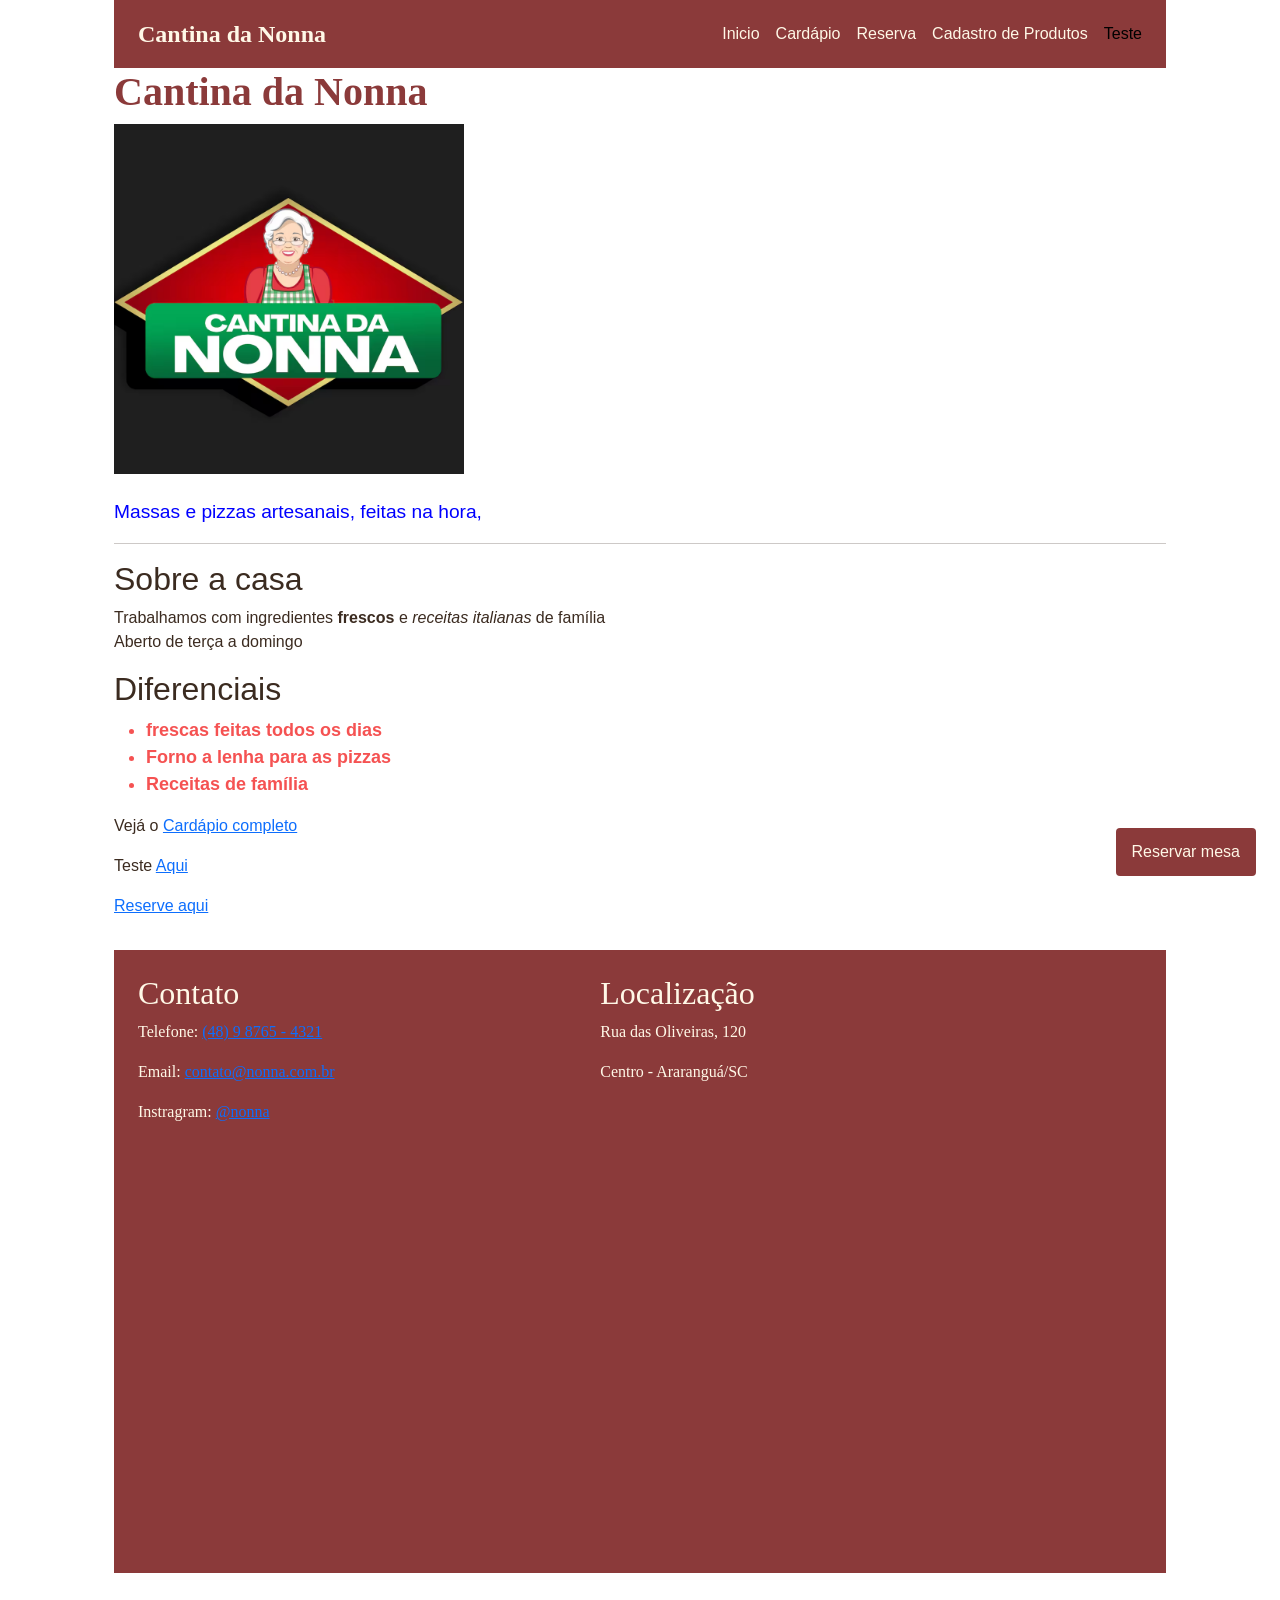
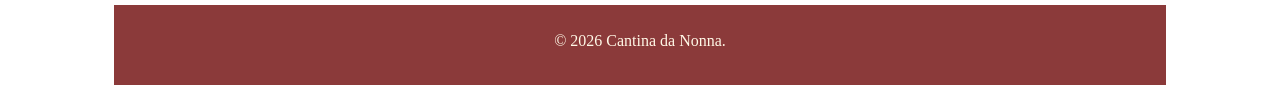
<file: index.html>
<!DOCTYPE html>
<html lang="pt-br">
  <!-- 
    Não se esqueça:
    Abriu uma tag, Tem que fechar! 
  -->
  <head>
    <meta charset="UTF-8">
    <meta name="viewport" content="width=device-width, initial-scale=1.0">
    <title>Cantina da Nonna</title>
    <link rel="stylesheet" href="https://cdn.jsdelivr.net/npm/bootstrap@5.3.8/dist/css/bootstrap.min.css" rel="stylesheet" integrity="sha384-sRIl4kxILFvY47J16cr9ZwB07vP4J8+LH7qKQnuqkuIAvNWLzeN8tE5YBujZqJLB" crossorigin="anonymous"">
    <link rel="stylesheet" href="public/style/index.css">
  </head>
  <body>
    <nav>
            <a href="index.html">Cantina da Nonna</a>

            <div class="links-nav">
            <a href="index.html">Inicio</a>
            <a href="cardapio.html">Cardápio</a>
            <a href="reserva.html">Reserva</a>
            <a href="cadastro-produtos.html">Cadastro de Produtos</a>
            <a style=color:black href="test.html">Teste</a>
            </div>
        </nav>
    <h1><strong>Cantina da Nonna</strong></h1>
    <div class="image-container">
      <img src="public/images/logo3.avif" alt="Logo da Cantina da Nonna" width="350">
    </div>
    <br>
    <p style="color:blue;font-size:larger">Massas e pizzas artesanais, feitas na hora,</p>
    <hr> <!-- Exceção: não tem fechamento -->
    <h2>Sobre a casa</h2>
    <p>Trabalhamos com ingredientes <strong>frescos</strong> e <em>receitas italianas</em> de família
      <br> <!-- Exceção: não tem fechamento -->
      Aberto de terça a domingo
    </p>
    <h2> Diferenciais</h2>

    <ul>
      <li style="color: #f55252;font-size: large"> <strong>frescas feitas todos os dias</strong></li>
      <li style="color: #f55252;font-size: large"> <strong>Forno a lenha para as pizzas</strong></li>
      <li style="color: #f55252;font-size: large"> <strong>Receitas de família</strong></li>
    </ul>

    <a class="botao-reserva" href="reserva.html">Reservar mesa</a>

    <p>Vejá o <a href="cardapio.html">Cardápio completo</a></p>
    <div class="endereco"></div>
    <p>Teste <a href= "test.html" >Aqui</a></p>
    <a href="reserva.html">Reserve aqui</a>
    <footer>
      <div>
        <section>
          <h2>Contato</h2>
          <p>Telefone: <a href="https:wa.me/554898764321" target="blank">(48) 9 8765 - 4321</a></p>
          <p>Email: <a href="mailton:contato@nonna.com.br">contato@nonna.com.br</a></p>
          <p>Instragram: <a href="https://instragram.com.br/nonna">@nonna</a></p>
        </section>
        <section>
          <h2>Localização</h2>
          <p>Rua das Oliveiras, 120</p>
          <p>Centro - Araranguá/SC</p>
          <iframe src="https://www.google.com/maps/embed?pb=!1m18!1m12!1m3!1d5872.368703157!2d-49.462222214624624!3d-28.936025762610708!2m3!1f0!2f0!3f0!3m2!1i1024!2i768!4f13.1!3m3!1m2!1s0x95222f25bff7ac0f%3A0xaf00e058b5749c78!2sMercado%20Popular!5e0!3m2!1spt-BR!2sbr!4v1784248093866!5m2!1spt-BR!2sbr" width="600" height="450" style="border:0;" allowfullscreen="" loading="lazy" referrerpolicy="strict-origin-when-cross-origin"></iframe>
        </section>
      </div>
    </footer>
    <footer>
      <p>&copy; 2026 Cantina da Nonna.</p>
    </footer>
    <script src="https://cdn.jsdelivr.net/npm/bootstrap@5.3.8/dist/js/bootstrap.bundle.min.js" integrity="sha384-FKyoEForCGlyvwx9Hj09JcYn3nv7wiPVlz7YYwJrWVcXK/BmnVDxM+D2scQbITxI" crossorigin="anonymous"></script>
  </body>
</html>
</file>
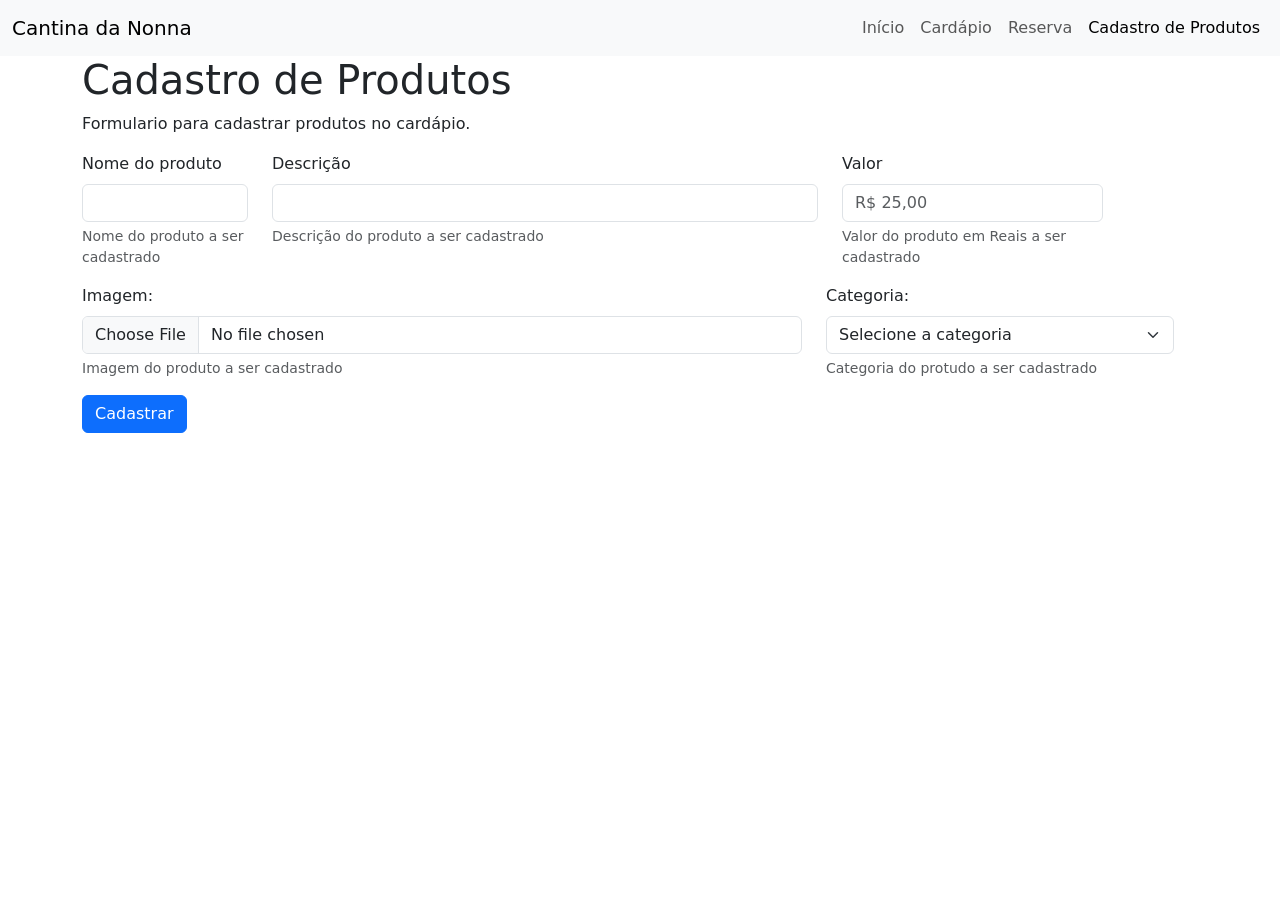
<file: cadastro-produtos.html>
<!DOCTYPE html>
<html lang="pt-br">

<head>
    <meta charset="UTF-8">
    <meta name="viewport" content="width=device-width, initial-scale=1.0">
    <title>Document</title>
    <link href="https://cdn.jsdelivr.net/npm/bootstrap@5.3.8/dist/css/bootstrap.min.css" rel="stylesheet"
        integrity="sha384-sRIl4kxILFvY47J16cr9ZwB07vP4J8+LH7qKQnuqkuIAvNWLzeN8tE5YBujZqJLB" crossorigin="anonymous">
</head>

<body>
    <nav class="navbar navbar-expand-lg bg-body-tertiary">
        <div class="container-fluid">
            <a class="navbar-brand" href="/index.html">Cantina da Nonna</a>
            <button class="navbar-toggler" type="button" data-bs-toggle="collapse"
                data-bs-target="#navbarSupportedContent" aria-controls="navbarSupportedContent" aria-expanded="false"
                aria-label="Toggle navigation">
                <span class="navbar-toggler-icon"></span>
            </button>
            <div class="collapse navbar-collapse d-lg-flex justify-content-end" id="navbarSupportedContent">
                <ul class="navbar-nav me-md-auto me-lg-0 mb-2 mb-lg-0">
                    <li class="nav-item">
                        <a class="nav-link" href="/index.html">Início</a>
                    </li>
                    <li class="nav-item">
                        <a class="nav-link" href="cardapio.html">Cardápio</a>
                    </li>
                    <li class="nav-item">
                        <a class="nav-link" href="reserva.html">Reserva</a>
                    </li>
                    <li class="nav-item">
                        <a class="nav-link active" aria-current="page" href="cadastro-produtos.html">Cadastro de
                            Produtos</a>
                    </li>
                </ul>
            </div>
        </div>
    </nav>
    <main class="container">
        <h1>Cadastro de Produtos</h1>
        <p>Formulario para cadastrar produtos no cardápio.</p>
        <form>
            <div class="row">
                <div class="col-md-2 col-sm-12 mb-3">
                    <label for="nome-produto" class="form-label">Nome do produto</label>
                    <input type="text" class="form-control" id="nome-produto" aria-describedby="nome-produto-help">
                    <div id="nome-produto-help" class="form-text">Nome do produto a ser cadastrado</div>
                </div>

                <div class="col-md-6 col-sm-12 mb-3">
                    <label for="descricao-produto" class="form-label">Descrição</label>
                    <input type="text" class="form-control" id="descricao-produto"
                        aria-describedby="descricao-produto-help">
                    <div id="descricao-produto-help" class="form-text">Descrição do produto a ser cadastrado</div>
                </div>

                <div class="col-md-3 col-sm-12 mb-3">
                    <label for="valor-produto" class="form-label">Valor</label>
                    <input type="number" class="form-control" id="valor-produto" aria-describedby="valor-produto-help"
                        placeholder="R$ 25,00">
                    <div id="valor-produto-help" class="form-text">Valor do produto em Reais a ser cadastrado</div>
                </div>

                <div class="row">
                    <div class="col-md-8 col-sm-12 mb-3">
                        <label for="imagem-produto" class="form-label">Imagem:</label>
                        <input class="form-control" type="file" id="imagem-produto"
                            aria-describedby="imagem-produto-help">
                        <div id="imagem-produto-help" class="form-text">Imagem do produto a ser cadastrado</div>
                    </div>

                    <div class="col-md-4 col-sm-12 mb-3">
                        <label for="categoria-produto" class="form-label">Categoria:</label>
                        <select class="form-select" id="categoria-produto" aria-label="Default select example"
                            aria-describedby="categoria-produto-help">
                            <option selected>Selecione a categoria</option>
                            <option value="massas">Massas</option>
                            <option value="pizzas">Pizzas</option>
                            <option value="entradas">Entradas</option>
                            <option value="bebidas">Bebidas</option>
                            <option value="sobremesas">Sobremesas</option>
                        </select>
                        <div id="categoria-produto-help" class="form-text">Categoria do protudo a ser cadastrado</div>
                    </div>
                </div>
            </div>

            <button type="submit" class="btn btn-primary">Cadastrar</button>
        </form>
    </main>

    <script src="https://cdn.jsdelivr.net/npm/bootstrap@5.3.8/dist/js/bootstrap.bundle.min.js"
        integrity="sha384-FKyoEForCGlyvwx9Hj09JcYn3nv7wiPVlz7YYwJrWVcXK/BmnVDxM+D2scQbITxI"
        crossorigin="anonymous"></script>
</body>

</html>
</file>
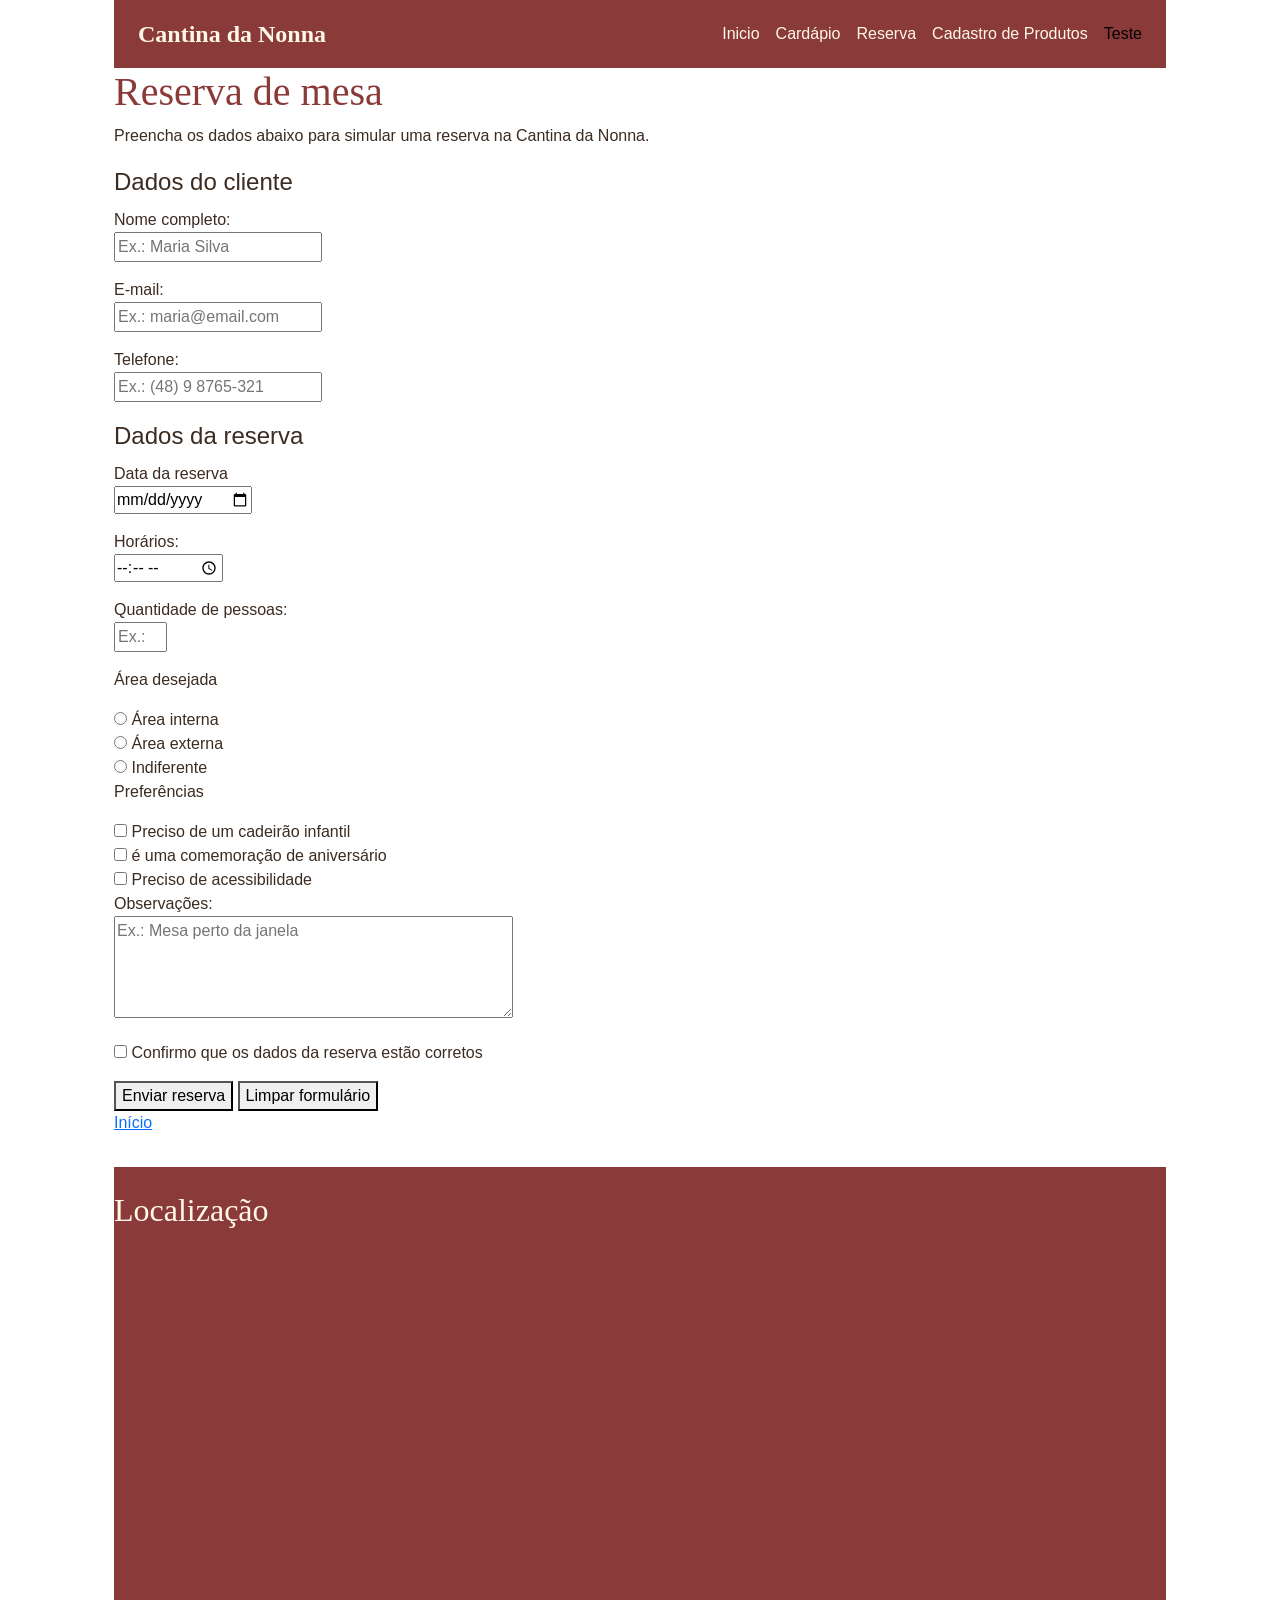
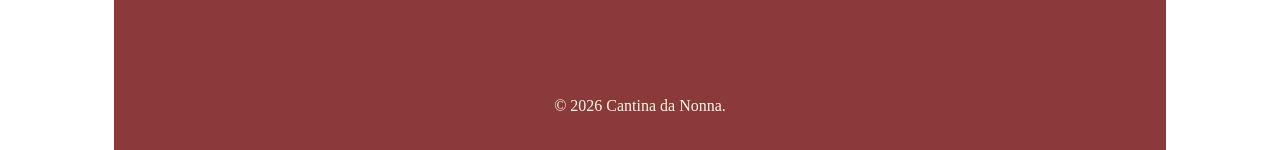
<file: reserva.html>
<!DOCTYPE html>
<html lang="pt-br">
  <!-- 
    Não se esqueça:
    Abriu uma tag, Tem que fechar! 
  -->
  <head>
    <meta charset="UTF-8">
    <meta name="viewport" content="width=device-width, initial-scale=1.0">
    <title>Cantina da Nonna</title>
    <link rel="stylesheet" href="https://cdn.jsdelivr.net/npm/bootstrap@5.3.8/dist/css/bootstrap.min.css" rel="stylesheet" integrity="sha384-sRIl4kxILFvY47J16cr9ZwB07vP4J8+LH7qKQnuqkuIAvNWLzeN8tE5YBujZqJLB" crossorigin="anonymous">
    <link rel="stylesheet" href="public/style/index.css">
  </head>
  <body>
        <nav>
            <a href="index.html">Cantina da Nonna</a>

            <div class="links-nav">
            <a href="index.html">Inicio</a>
            <a href="cardapio.html">Cardápio</a>
            <a href="reserva.html">Reserva</a>
            <a href="cadastro-produtos.html">Cadastro de Produtos</a>
            <a style=color:black href="test.html">Teste</a>
            </div>
        </nav>
    <h1 id="id-titulo" class="c-titulo">Reserva de mesa</h1>
    <p>Preencha os dados abaixo para simular uma reserva na Cantina da Nonna.</p>

    

    <form>
        <fieldset>
            <legend>Dados do cliente</legend>
            <p>
                <label for="nome">Nome completo:</label>
                <br>
                <input type="text" id="nome" name="nome" placeholder="Ex.: Maria Silva" required minlength="3">
            </p>
            <p>
                <label for="email">E-mail:</label>
                <br>
                <input type="text" id="email" name="email" placeholder="Ex.: maria@email.com" required>
            </p>
            <p>
                <label for="telefone">Telefone:</label>
                <br>
                <input type="tel" id="telefone" name="telefone" placeholder="Ex.: (48) 9 8765-321" required>
            </p>
        </fieldset>

        <fieldset>
            <legend>Dados da reserva</legend>
            <p>
                <label for="data">Data da reserva</label>
                <br>
                <input type="date" id="data" name="data" required>
            </p>
            <p>
                <label for="horarios">Horários:</label>
                <br>
                <input type="time" id="horario" name="horario" required>
            </p>
            <p>
                <label for="pessoas">Quantidade de pessoas:</label>
                <br>
                <input type="number" id="pessoas" name="pessoas" placeholder="Ex.: 4" required min="1" max="20">
            </p>
            <p>Área desejada</p>
            <input type="radio" id="area-interna" name="area" value="interna" required>
            <label for="area-interna">Área interna</label> <br>
            <input type="radio" id="area-externa" name="area" value="externa" required>
            <label for="area-externa">Área externa</label> <br> 
            <input type="radio" id="area-indiferente" name="area" value="indiferente" required>   
            <label for="area-indiferente">Indiferente</label> <br>
            <p>Preferências</p>
            <input type="checkbox" id="cadeirao" name="preferencias" value="cadeirao">
            <label for="cadeirao">Preciso de um cadeirão infantil</label> <br>
            <input type="checkbox" id="aniversario" name="preferencias" value="aniversario">
            <label for="aniversario">é uma comemoração de aniversário</label> <br>
            <input type="checkbox" id="acessibilidade" name="preferencias" value="acessibilidade">
            <label for="acessibilidade">Preciso de acessibilidade</label> <br>
            <p>
                <label for="observacoes">Observações:</label> <br>
                <textarea id="observacoes" name="observacoes" rows="4" cols="40" placeholder="Ex.: Mesa perto da janela"></textarea>
            </p>
        </fieldset>

        <p>
            <input type="checkbox" id="confirmacao" nome="confirmacao" required>
            <label for="confirmacao">Confirmo que os dados da reserva estão corretos</label>
        </p>
        <button id="envio-reserva" type="submit">Enviar reserva</button>
        <button type="reset">Limpar formulário</button>
    </form>

    <a class="botao-inicio" href="index.html">Início</a>

    <footer>
        <h2>Localização</h2>
        <iframe src="https://www.google.com/maps/embed?pb=!1m18!1m12!1m3!1d5872.368703157!2d-49.462222214624624!3d-28.936025762610708!2m3!1f0!2f0!3f0!3m2!1i1024!2i768!4f13.1!3m3!1m2!1s0x95222f25bff7ac0f%3A0xaf00e058b5749c78!2sMercado%20Popular!5e0!3m2!1spt-BR!2sbr!4v1784248093866!5m2!1spt-BR!2sbr" width="600" height="450" style="border:0;" allowfullscreen="" loading="lazy" referrerpolicy="strict-origin-when-cross-origin"></iframe>
        <p>&copy; 2026 Cantina da Nonna.</p>
    </footer>

    <script>
        // static void exemplo(){}
        function exemploFuncao(){
            // Pegar o título dessa pagina
            // Pegar o Titulo dessa página e alterar para "Exemplo aula Javascript"
            // tag document.querySelector("h1")
            // id document.querySelector("#id=titulo")
            // classe document.querySelector(".c-titulo")
            let titulo = document.querySelector("#id-titulo")
            titulo.textContent = "Exemplo aula Javascript"
        }

        // System.out.println("Olá mundo!"); = *codigo abaixo*
        console.log("Olá mundo!")
        let botao = document.querySelector("#envio-reserva")
        botao.addEventListener("click", exemploFuncao)
        // exemploFuncao()
        // Capturar o evento ao clicar no botão "Enviar reservar"
        /* botao.addEventListener("click", function(){}*/



    </script>

    <script src="https://cdn.jsdelivr.net/npm/bootstrap@5.3.8/dist/js/bootstrap.bundle.min.js" integrity="sha384-FKyoEForCGlyvwx9Hj09JcYn3nv7wiPVlz7YYwJrWVcXK/BmnVDxM+D2scQbITxI" crossorigin="anonymous"></script>
</body>
</file>
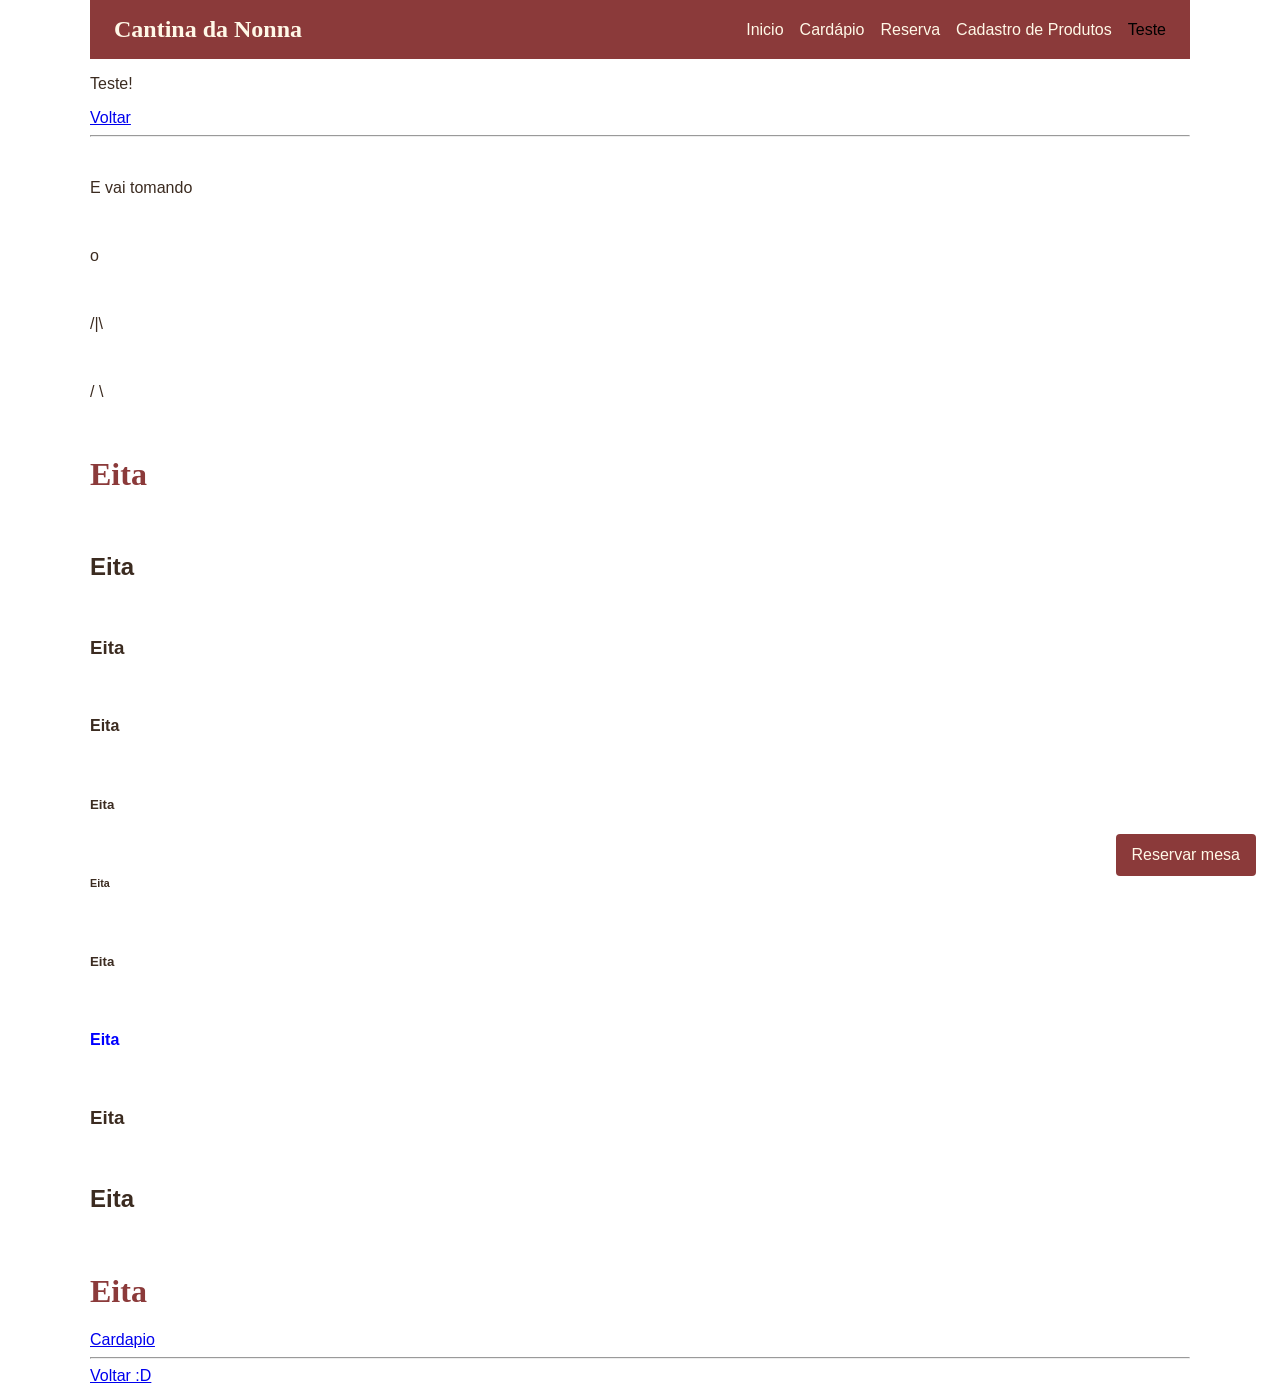
<file: test.html>
<!DOCTYPE html>
<html lang="pt-br">
    <!-- 
        Não se esqueça:
        Abriu uma tag, Tem que fechar! 
    -->
    <head>
        <meta charset="UTF-8">
        <meta name="viewport" content="width=device-width, initial-scale=1.0">
        <title>Cantina da Nonna</title>
        <link rel="stylesheet" href="public/style/index.css">
    </head>
    <body>
        <nav>
            <a href="index.html">Cantina da Nonna</a>

            <div class="links-nav">
            <a href="index.html">Inicio</a>
            <a href="cardapio.html">Cardápio</a>
            <a href="reserva.html">Reserva</a>
            <a href="cadastro-produtos.html">Cadastro de Produtos</a>
            <a style=color:black href="test.html">Teste</a>
            </div>
        </nav>
        <p>Teste!</p>
        <a href="/">Voltar</a>
        <hr>
        <br>
            <p>E vai tomando</p>
            <br> <p>  o</p>
            <br> <p> /|\</p>
            <br> <p> / \</p>
        <br> <h1>Eita</h1>
        <br> <h2>Eita</h2>
        <br> <h3>Eita</h3>
        <br> <h4>Eita</h4>
        <br> <h5>Eita</h5>
        <br> <h6>Eita</h6>
        <br> <h5>Eita</h5>
        <br> <h4 style="color: blue"> Eita</h4>
        <br> <h3>Eita</h3>
        <br> <h2>Eita</h2>
        <br> <h1>Eita</h1>
    </body>
    <a href="cardapio.html">Cardapio</a>
    <br>
    <hr>
    <a href="/">Voltar :D </a>
        <a class="botao-reserva" href="reserva.html">Reservar mesa</a>
</html>
</file>
<file: public/style/index.css>
h1 {
  color: #8B3A3A;
  font-family: Georgia, serif;
}

.reload-img {
  width: 100px;
  max-width: 100px;
  margin-left: 180px;
}

body {
  font-family: Arial, sans-serif;
  color: #3B2B20;
  
  max-width: 1100px;
  margin: 0 auto;
  
  padding-left: 24px;
  padding-right: 24px;
}

nav {
  background-color: #8B3A3A;
  color: #FFF8E7;

  position: sticky;
  top: 0;

  margin-top: 0;

  display: flex;
  justify-content: space-between;
  gap: 16px;

  padding: 16px 24px;
}

nav > a { /* pegar todos os PRIMEIROS a de cada div */
  font-family: Georgia, serif;
  font-size: 24px;
  font-weight: bold;
}

/* pegar todos os a de cada div */
nav a {
  color: #FFF8E7;
  text-decoration: none;
}

.links-nav {
  display: flex;
  align-items: center;
  gap: 16px;
}

footer {
  background-color: #8B3A3A;
  color: #FFF8E7;
  font-family: Georgia, serif;
  margin-top: 32px;
  padding: 24px 0 16px;
}

footer > div {
  display: flex;
  gap: 24px;

  padding-left: 24px;
  padding-right: 24px;
}

footer section {
  flex-grow: 1;
}

footer iframe {
  width: 100%;
}

footer > p {
  text-align: center;
}

.logo-container {
  display: flex;
  justify-content: center;
}

input:focus,
select:focus,
textarea:focus {
  background-color: #FDEBD3;
}

.botao-reserva {
  color: #FFF8E7;
  text-decoration: none;
  
  border-radius: 4px;
  border-color: #3B2B20;
  background-color: #8B3A3A;
  padding: 12px 16px;

  position: fixed;
  right: 24px;
  bottom: 24px;
  z-index: 2;

  transition: 0.3s;
}

.botao-reserva:hover {
  background-color: #6F2E2E;
  transform: scale(1.1);
}

.botao-cadastro-produto {
  color: #FFF8E7;
  text-decoration: none;
  
  border-radius: 4px;
  border-color: #3B2B20;
  background-color: #8B3A3A;
  padding: 12px 16px;

  position: fixed;
  right: 24px;
  bottom: 24px;
  z-index: 2;

  transition: 0.3s;

  cursor: pointer;
}

.botao-cadastro-produto:hover {
  background-color: #6F2E2E;
  transform: scale(1.1);
}

.cardapio-img {
  width: 130px;
  height: 110px;
  object-fit: cover;
  flex-shrink: 0;
}
</file>
